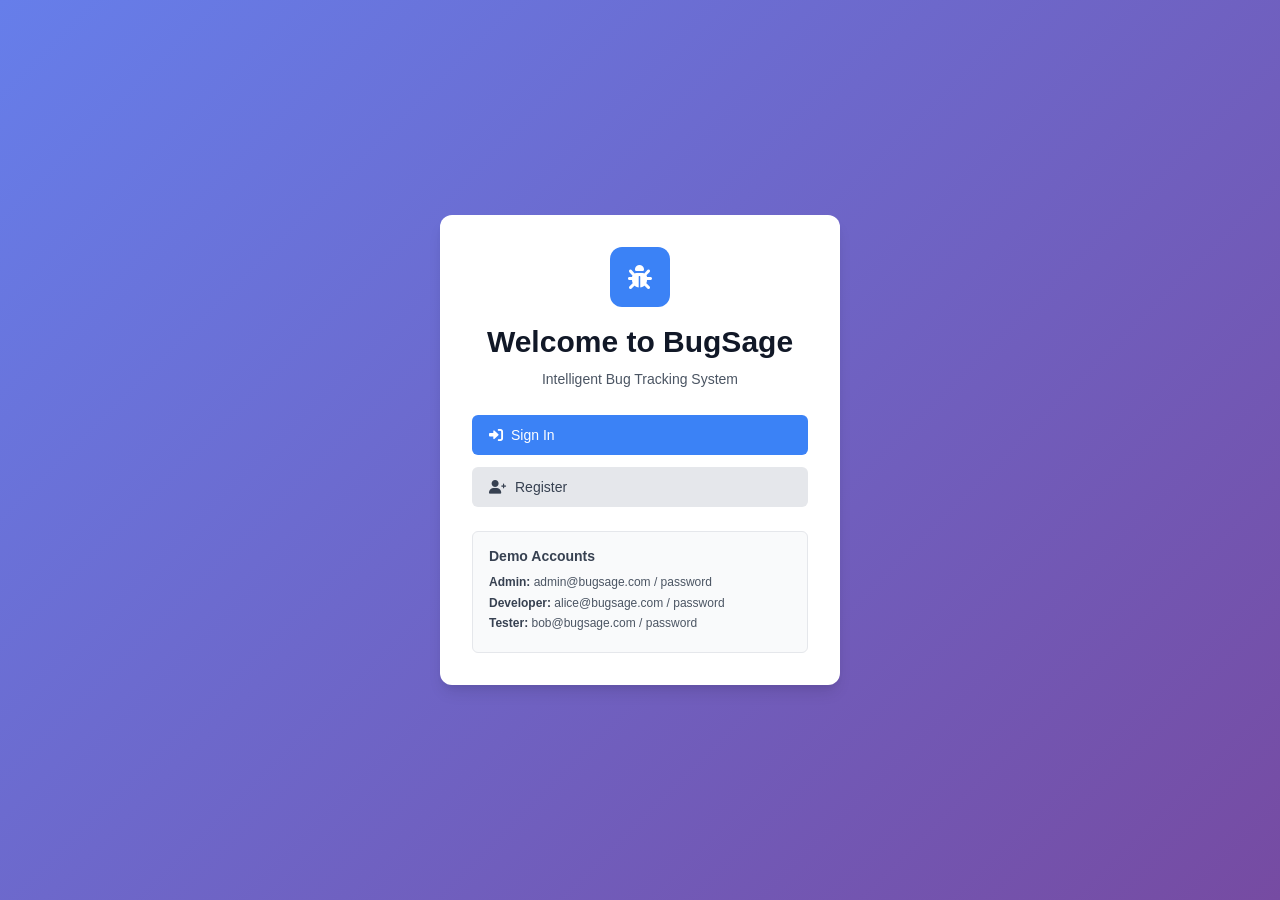
<file: frontend/index.html>
<!DOCTYPE html>
<html lang="en">
<head>
    <meta charset="UTF-8">
    <meta name="viewport" content="width=device-width, initial-scale=1.0">
    <title>BugSage - Intelligent Bug Tracking System</title>
    <link rel="stylesheet" href="css/global.css">
    <link rel="stylesheet" href="css/auth.css">
    <link href="https://cdnjs.cloudflare.com/ajax/libs/font-awesome/6.0.0/css/all.min.css" rel="stylesheet">
</head>
<body>
    <div class="auth-container">
        <div class="auth-card">
            <div class="auth-header">
                <div class="logo">
                    <i class="fas fa-bug"></i>
                </div>
                <h1>Welcome to BugSage</h1>
                <p>Intelligent Bug Tracking System</p>
            </div>
            
            <div class="auth-actions">
                <a href="login.html" class="btn btn-primary">
                    <i class="fas fa-sign-in-alt"></i>
                    Sign In
                </a>
                <a href="registration.html" class="btn btn-secondary">
                    <i class="fas fa-user-plus"></i>
                    Register
                </a>
            </div>
            
            <div class="demo-info">
                <h3>Demo Accounts</h3>
                <div class="demo-accounts">
                    <div><strong>Admin:</strong> admin@bugsage.com / password</div>
                    <div><strong>Developer:</strong> alice@bugsage.com / password</div>
                    <div><strong>Tester:</strong> bob@bugsage.com / password</div>
                </div>
            </div>
        </div>
    </div>
    
    <script src="js/main.js"></script>
</body>
</html>
</file>
<file: frontend/css/global.css>
/* Global styles for BugSage */

* {
  margin: 0;
  padding: 0;
  box-sizing: border-box;
}

:root {
  /* Color palette */
  --primary-color: #3b82f6;
  --primary-hover: #2563eb;
  --secondary-color: #6b7280;
  --success-color: #10b981;
  --warning-color: #f59e0b;
  --danger-color: #ef4444;
  --info-color: #06b6d4;

  /* Neutral colors */
  --white: #ffffff;
  --gray-50: #f9fafb;
  --gray-100: #f3f4f6;
  --gray-200: #e5e7eb;
  --gray-300: #d1d5db;
  --gray-400: #9ca3af;
  --gray-500: #6b7280;
  --gray-600: #4b5563;
  --gray-700: #374151;
  --gray-800: #1f2937;
  --gray-900: #111827;

  /* Typography */
  --font-family: -apple-system, BlinkMacSystemFont, "Segoe UI", Roboto, "Helvetica Neue", Arial, sans-serif;
  --font-size-xs: 0.75rem;
  --font-size-sm: 0.875rem;
  --font-size-base: 1rem;
  --font-size-lg: 1.125rem;
  --font-size-xl: 1.25rem;
  --font-size-2xl: 1.5rem;
  --font-size-3xl: 1.875rem;

  /* Spacing */
  --spacing-1: 0.25rem;
  --spacing-2: 0.5rem;
  --spacing-3: 0.75rem;
  --spacing-4: 1rem;
  --spacing-5: 1.25rem;
  --spacing-6: 1.5rem;
  --spacing-8: 2rem;
  --spacing-12: 3rem;

  /* Border radius */
  --radius-sm: 0.25rem;
  --radius-md: 0.375rem;
  --radius-lg: 0.5rem;
  --radius-xl: 0.75rem;

  /* Shadows */
  --shadow-sm: 0 1px 2px 0 rgba(0, 0, 0, 0.05);
  --shadow-md: 0 4px 6px -1px rgba(0, 0, 0, 0.1), 0 2px 4px -1px rgba(0, 0, 0, 0.06);
  --shadow-lg: 0 10px 15px -3px rgba(0, 0, 0, 0.1), 0 4px 6px -2px rgba(0, 0, 0, 0.05);
}

body {
  font-family: var(--font-family);
  font-size: var(--font-size-base);
  line-height: 1.6;
  color: var(--gray-900);
  background-color: var(--gray-50);
}

/* Typography */
h1, h2, h3, h4, h5, h6 {
  font-weight: 600;
  line-height: 1.25;
  margin-bottom: var(--spacing-4);
}

h1 { font-size: var(--font-size-3xl); }
h2 { font-size: var(--font-size-2xl); }
h3 { font-size: var(--font-size-xl); }
h4 { font-size: var(--font-size-lg); }

p {
  margin-bottom: var(--spacing-4);
}

a {
  color: var(--primary-color);
  text-decoration: none;
  transition: color 0.2s ease;
}

a:hover {
  color: var(--primary-hover);
}

/* Navigation */
.navbar {
  background: var(--white);
  border-bottom: 1px solid var(--gray-200);
  box-shadow: var(--shadow-sm);
  position: sticky;
  top: 0;
  z-index: 100;
}

.nav-container {
  max-width: 1200px;
  margin: 0 auto;
  padding: 0 var(--spacing-4);
  display: flex;
  align-items: center;
  justify-content: space-between;
  height: 64px;
}

.nav-brand {
  display: flex;
  align-items: center;
  gap: var(--spacing-2);
  font-weight: 600;
  font-size: var(--font-size-lg);
  color: var(--gray-900);
}

.nav-brand i {
  color: var(--primary-color);
  font-size: var(--font-size-xl);
}

.nav-menu {
  display: flex;
  gap: var(--spacing-2);
}

.nav-link {
  display: flex;
  align-items: center;
  gap: var(--spacing-2);
  padding: var(--spacing-2) var(--spacing-3);
  border-radius: var(--radius-md);
  color: var(--gray-600);
  font-size: var(--font-size-sm);
  font-weight: 500;
  transition: all 0.2s ease;
}

.nav-link:hover,
.nav-link.active {
  background: var(--gray-100);
  color: var(--primary-color);
}

.nav-user {
  display: flex;
  align-items: center;
  gap: var(--spacing-3);
}

.nav-user span {
  font-size: var(--font-size-sm);
  color: var(--gray-700);
  font-weight: 500;
}

/* Buttons */
.btn {
  display: inline-flex;
  align-items: center;
  gap: var(--spacing-2);
  padding: var(--spacing-2) var(--spacing-4);
  font-size: var(--font-size-sm);
  font-weight: 500;
  border: 1px solid transparent;
  border-radius: var(--radius-md);
  cursor: pointer;
  transition: all 0.2s ease;
  text-decoration: none;
}

.btn:disabled {
  opacity: 0.5;
  cursor: not-allowed;
}

.btn-sm {
  padding: var(--spacing-1) var(--spacing-3);
  font-size: var(--font-size-xs);
}

.btn-lg {
  padding: var(--spacing-3) var(--spacing-6);
  font-size: var(--font-size-base);
}

.btn-full {
  width: 100%;
  justify-content: center;
}

.btn-primary {
  background-color: var(--primary-color);
  color: var(--white);
}

.btn-primary:hover {
  background-color: var(--primary-hover);
  color: var(--white);
}

.btn-secondary {
  background-color: var(--gray-200);
  color: var(--gray-700);
}

.btn-secondary:hover {
  background-color: var(--gray-300);
  color: var(--gray-800);
}

.btn-success {
  background-color: var(--success-color);
  color: var(--white);
}

.btn-warning {
  background-color: var(--warning-color);
  color: var(--white);
}

.btn-danger {
  background-color: var(--danger-color);
  color: var(--white);
}

/* Forms */
.form-group {
  margin-bottom: var(--spacing-4);
}

.form-group label {
  display: block;
  font-weight: 500;
  margin-bottom: var(--spacing-2);
  color: var(--gray-700);
}

.form-group input,
.form-group select,
.form-group textarea {
  width: 100%;
  padding: var(--spacing-2) var(--spacing-3);
  border: 1px solid var(--gray-300);
  border-radius: var(--radius-md);
  font-size: var(--font-size-sm);
  transition: border-color 0.2s ease, box-shadow 0.2s ease;
}

.form-group input:focus,
.form-group select:focus,
.form-group textarea:focus {
  outline: none;
  border-color: var(--primary-color);
  box-shadow: 0 0 0 3px rgba(59, 130, 246, 0.1);
}

.form-group textarea {
  resize: vertical;
  min-height: 100px;
}

/* Cards */
.card {
  background-color: var(--white);
  border-radius: var(--radius-lg);
  box-shadow: var(--shadow-sm);
  overflow: hidden;
}

.card-header {
  padding: var(--spacing-4);
  border-bottom: 1px solid var(--gray-200);
  background-color: var(--gray-50);
}

.card-content {
  padding: var(--spacing-4);
}

/* Messages */
.error-message,
.success-message,
.warning-message {
  padding: var(--spacing-3) var(--spacing-4);
  border-radius: var(--radius-md);
  margin-bottom: var(--spacing-4);
  font-size: var(--font-size-sm);
}

.error-message {
  background-color: #fef2f2;
  color: #dc2626;
  border: 1px solid #fecaca;
}

.success-message {
  background-color: #f0fdf4;
  color: #16a34a;
  border: 1px solid #bbf7d0;
}

.warning-message {
  background-color: #fffbeb;
  color: #d97706;
  border: 1px solid #fed7aa;
}

/* Badges */
.badge {
  display: inline-flex;
  align-items: center;
  padding: var(--spacing-1) var(--spacing-2);
  font-size: var(--font-size-xs);
  font-weight: 500;
  border-radius: var(--radius-sm);
  color: var(--white);
}

.badge-primary { background-color: var(--primary-color); }
.badge-success { background-color: var(--success-color); }
.badge-warning { background-color: var(--warning-color); }
.badge-danger { background-color: var(--danger-color); }
.badge-secondary { background-color: var(--gray-500); }

/* Priority colors */
.priority-low { background-color: var(--success-color); }
.priority-medium { background-color: var(--warning-color); }
.priority-high { background-color: #f97316; }
.priority-critical { background-color: var(--danger-color); }

/* Status colors */
.status-new { background-color: var(--primary-color); }
.status-progress { background-color: #8b5cf6; }
.status-resolved { background-color: var(--success-color); }
.status-closed { background-color: var(--gray-500); }

/* Loading */
.loading {
  display: flex;
  align-items: center;
  justify-content: center;
  padding: var(--spacing-8);
  color: var(--gray-500);
}

/* Responsive utilities */
.container {
  max-width: 1200px;
  margin: 0 auto;
  padding: 0 var(--spacing-4);
}

.container-fluid {
  width: 100%;
  padding: 0 var(--spacing-4);
}

/* Grid system */
.grid {
  display: grid;
  gap: var(--spacing-4);
}

.grid-cols-1 { grid-template-columns: repeat(1, 1fr); }
.grid-cols-2 { grid-template-columns: repeat(2, 1fr); }
.grid-cols-3 { grid-template-columns: repeat(3, 1fr); }
.grid-cols-4 { grid-template-columns: repeat(4, 1fr); }

/* Flexbox utilities */
.flex { display: flex; }
.flex-col { flex-direction: column; }
.items-center { align-items: center; }
.justify-center { justify-content: center; }
.justify-between { justify-content: space-between; }

.gap-2 { gap: var(--spacing-2); }
.gap-4 { gap: var(--spacing-4); }
.gap-6 { gap: var(--spacing-6); }

/* Spacing utilities */
.p-2 { padding: var(--spacing-2); }
.p-4 { padding: var(--spacing-4); }
.p-6 { padding: var(--spacing-6); }

.m-2 { margin: var(--spacing-2); }
.m-4 { margin: var(--spacing-4); }
.m-6 { margin: var(--spacing-6); }

.mb-2 { margin-bottom: var(--spacing-2); }
.mb-4 { margin-bottom: var(--spacing-4); }
.mb-6 { margin-bottom: var(--spacing-6); }

/* Text utilities */
.text-center { text-align: center; }
.text-left { text-align: left; }
.text-right { text-align: right; }

.font-bold { font-weight: 600; }
.font-medium { font-weight: 500; }

/* Responsive breakpoints */
@media (max-width: 1023px) {
  .nav-menu {
    display: none;
  }
  
  .hidden-desktop {
    display: none;
  }
}

@media (max-width: 767px) {
  .hidden-tablet {
    display: none;
  }
  
  .nav-user span {
    display: none;
  }
}

@media (max-width: 639px) {
  .hidden-mobile {
    display: none;
  }
}

@media (min-width: 640px) {
  .sm\:grid-cols-2 { grid-template-columns: repeat(2, 1fr); }
  .sm\:grid-cols-3 { grid-template-columns: repeat(3, 1fr); }
  .hidden-mobile { display: table-cell; }
}

@media (min-width: 768px) {
  .md\:grid-cols-2 { grid-template-columns: repeat(2, 1fr); }
  .md\:grid-cols-3 { grid-template-columns: repeat(3, 1fr); }
  .md\:grid-cols-4 { grid-template-columns: repeat(4, 1fr); }
  .hidden-tablet { display: table-cell; }
}

@media (min-width: 1024px) {
  .lg\:grid-cols-2 { grid-template-columns: repeat(2, 1fr); }
  .lg\:grid-cols-3 { grid-template-columns: repeat(3, 1fr); }
  .lg\:grid-cols-4 { grid-template-columns: repeat(4, 1fr); }
  .hidden-desktop { display: table-cell; }
}
</file>
<file: frontend/css/auth.css>
/* Authentication pages styles */

.auth-container {
  min-height: 100vh;
  display: flex;
  align-items: center;
  justify-content: center;
  background: linear-gradient(135deg, #667eea 0%, #764ba2 100%);
  padding: var(--spacing-4);
}

.auth-card {
  background: var(--white);
  border-radius: var(--radius-xl);
  box-shadow: var(--shadow-lg);
  padding: var(--spacing-8);
  width: 100%;
  max-width: 400px;
}

.auth-header {
  text-align: center;
  margin-bottom: var(--spacing-6);
}

.auth-header .logo {
  width: 60px;
  height: 60px;
  background: var(--primary-color);
  border-radius: var(--radius-xl);
  display: flex;
  align-items: center;
  justify-content: center;
  margin: 0 auto var(--spacing-4);
  color: var(--white);
  font-size: var(--font-size-2xl);
}

.auth-header h1,
.auth-header h2 {
  color: var(--gray-900);
  margin-bottom: var(--spacing-2);
}

.auth-header p {
  color: var(--gray-600);
  font-size: var(--font-size-sm);
  margin-bottom: 0;
}

.auth-form {
  margin-bottom: var(--spacing-6);
}

.auth-actions {
  display: flex;
  flex-direction: column;
  gap: var(--spacing-3);
  margin-bottom: var(--spacing-6);
}

.auth-links {
  text-align: center;
  margin-bottom: var(--spacing-4);
}

.auth-links p {
  color: var(--gray-600);
  font-size: var(--font-size-sm);
  margin-bottom: 0;
}

.auth-links a {
  color: var(--primary-color);
  font-weight: 500;
}

.demo-info {
  background: var(--gray-50);
  border-radius: var(--radius-md);
  padding: var(--spacing-4);
  border: 1px solid var(--gray-200);
}

.demo-info h3,
.demo-info .demo-title {
  font-size: var(--font-size-sm);
  font-weight: 600;
  color: var(--gray-700);
  margin-bottom: var(--spacing-2);
}

.demo-accounts {
  font-size: var(--font-size-xs);
  color: var(--gray-600);
  line-height: 1.4;
}

.demo-accounts div {
  margin-bottom: var(--spacing-1);
}

.demo-accounts strong {
  color: var(--gray-700);
}

@media (max-width: 480px) {
  .auth-container {
    padding: var(--spacing-2);
  }

  .auth-card {
    padding: var(--spacing-6);
  }
}
</file>
